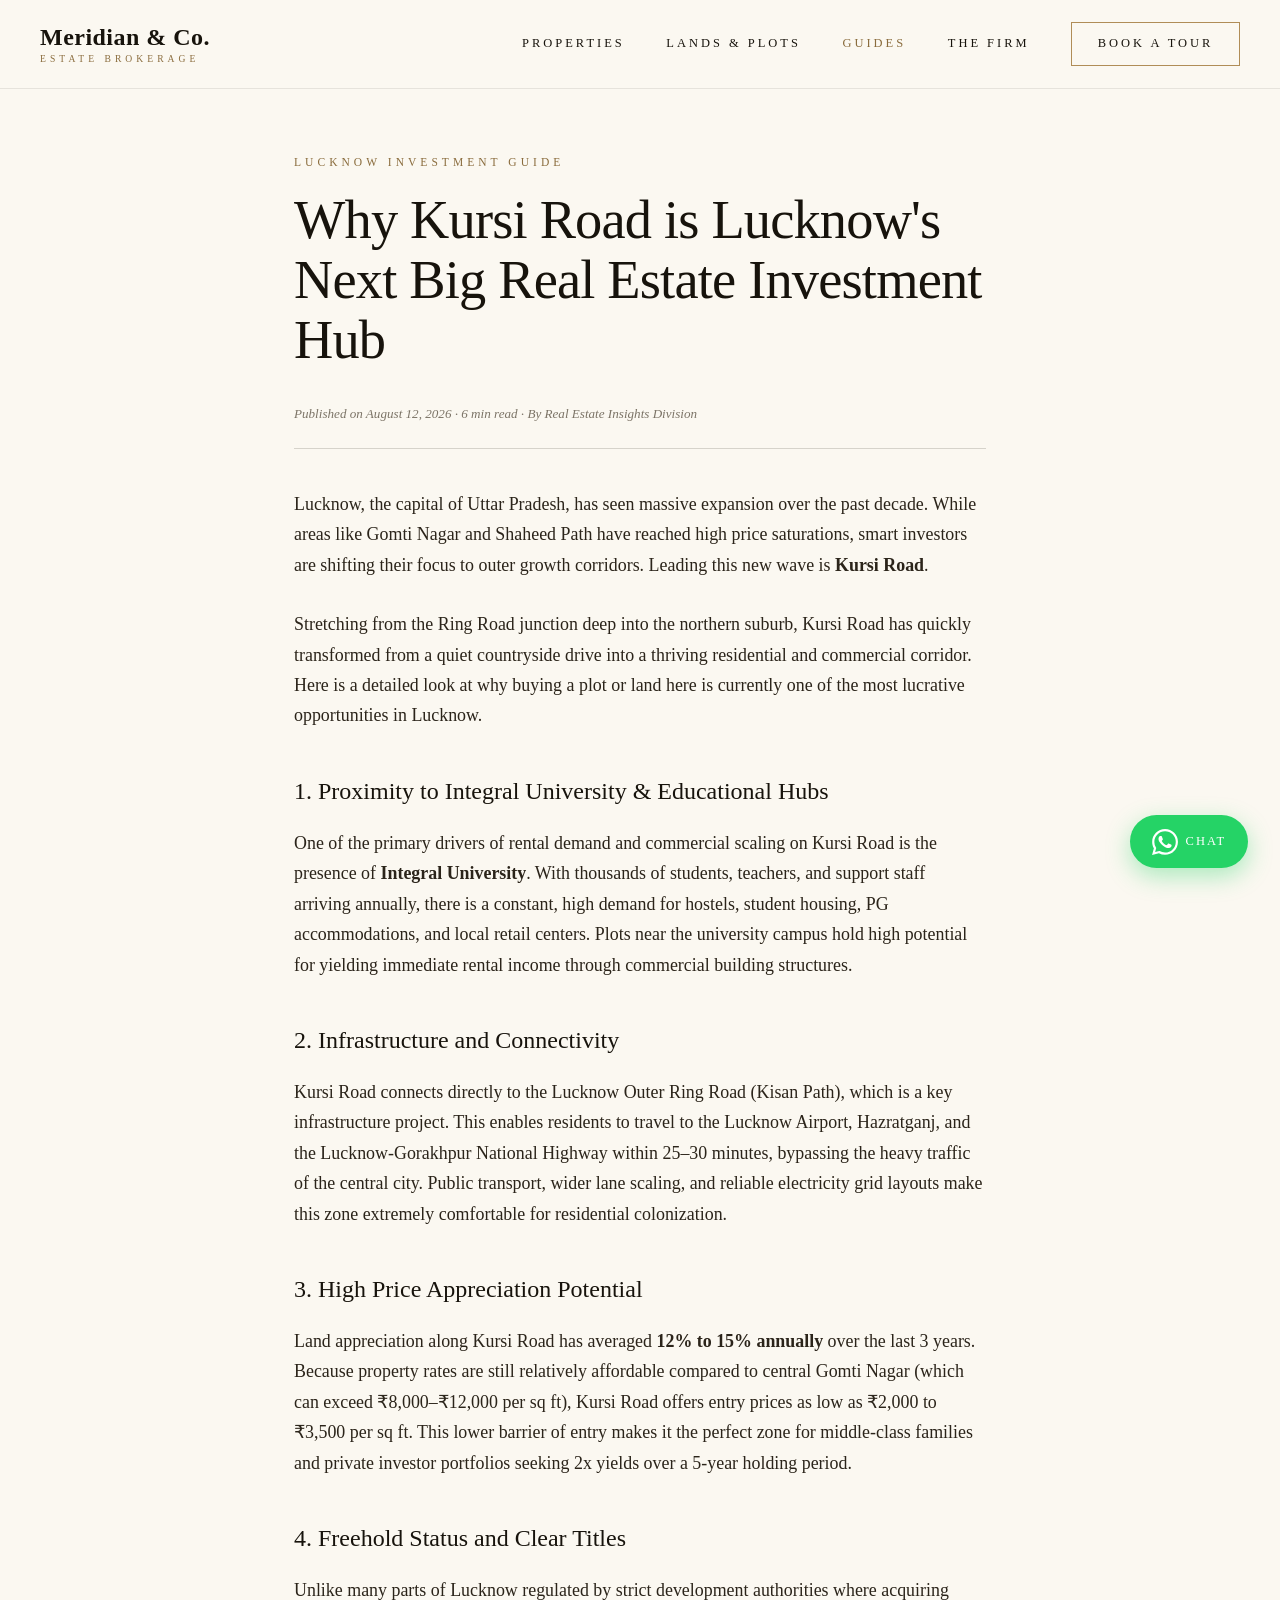
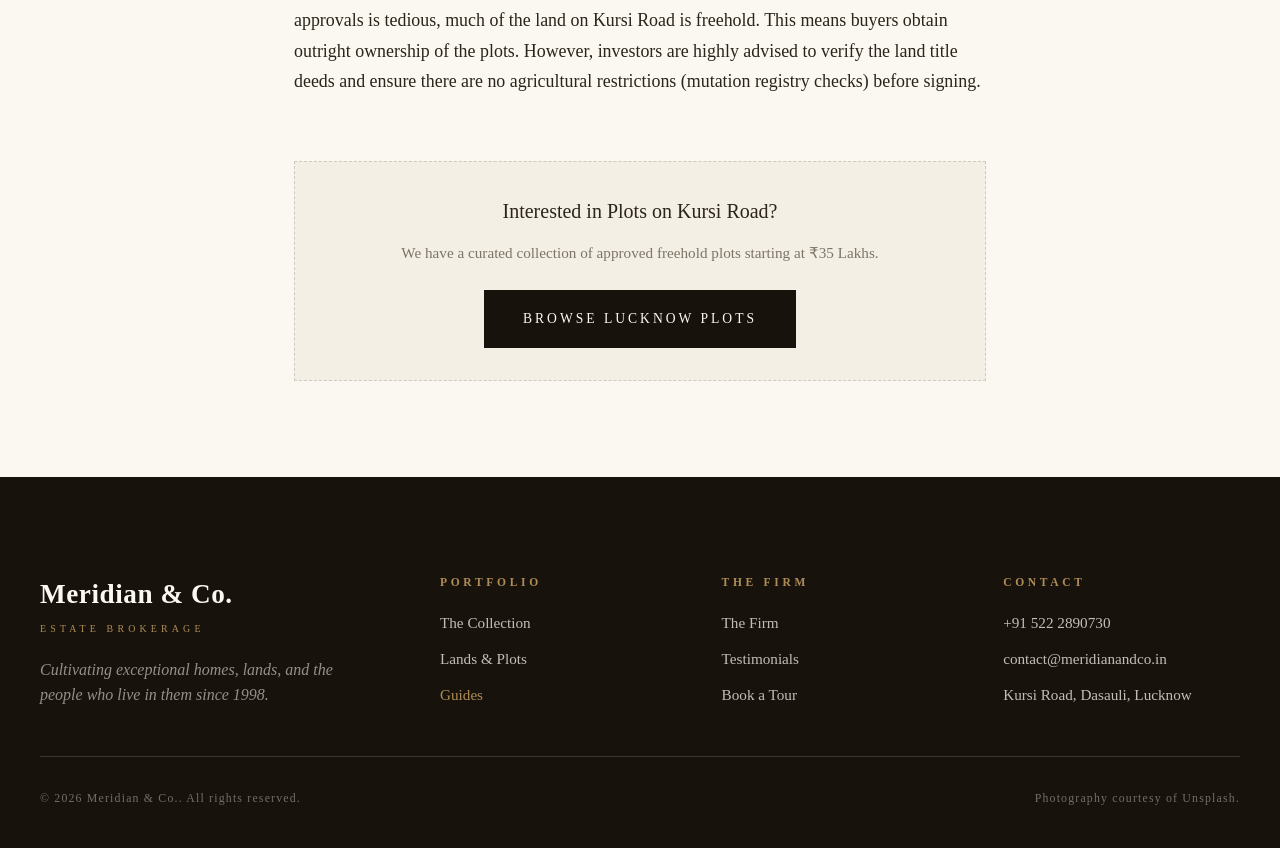
<file: guide-kursi-road.html>
<!DOCTYPE html>
<html lang="en">
<head>
  <meta charset="UTF-8" />
  <meta name="viewport" content="width=device-width, initial-scale=1.0" />
  <title>Why Kursi Road is Lucknow's Next Big Real Estate Hub — Meridian &amp; Co.</title>
  <meta name="description" content="Detailed analysis of real estate investment potential, land appreciation rates, and infrastructure growth on Kursi Road, Lucknow." />
  <link rel="stylesheet" href="css/style.css" />
  <link rel="stylesheet" href="css/property.css" />
  <style>
    .post {
      max-width: 740px;
      margin: 4rem auto 6rem;
      padding-inline: 1.5rem;
    }
    .post__kicker {
      font-size: 0.72rem;
      letter-spacing: 0.35em;
      text-transform: uppercase;
      color: var(--bronze-deep);
      margin-bottom: 1.25rem;
      display: block;
    }
    .post__title {
      font-size: clamp(2.2rem, 5vw, 3.4rem);
      line-height: 1.1;
      font-weight: 500;
      letter-spacing: -0.015em;
      margin-bottom: 2rem;
    }
    .post__meta {
      font-size: 0.82rem;
      font-style: italic;
      color: var(--muted);
      border-bottom: 1px solid var(--line);
      padding-bottom: 1.5rem;
      margin-bottom: 2.5rem;
    }
    .post__body {
      font-size: 1.12rem;
      line-height: 1.7;
      color: var(--ink-soft);
    }
    .post__body p {
      margin-bottom: 1.8rem;
    }
    .post__body h3 {
      font-size: 1.5rem;
      font-weight: 500;
      margin: 2.5rem 0 1rem;
      color: var(--ink);
    }
    .post__body ul {
      margin-bottom: 1.8rem;
      padding-left: 1.5rem;
    }
    .post__body li {
      margin-bottom: 0.6rem;
    }
    .post__cta {
      margin-top: 4rem;
      border: 1px dashed var(--line);
      padding: 2rem;
      text-align: center;
      background: var(--cream);
    }
  </style>
</head>
<body> 

  <!-- ======= NAVBAR ======= -->
  <header class="nav nav--scrolled" id="navbar" style="position: sticky; background: #fbf8f1;">
    <div class="nav__inner container">
      <a href="index.html" class="brand" aria-label="Home">
        <span class="brand__name">Meridian &amp; Co.</span>
        <span class="brand__tag">Estate Brokerage</span>
      </a>

      <nav class="nav__links" id="navLinks" aria-label="Primary">
        <a href="index.html#properties" class="nav__link">Properties</a>
        <a href="lands.html" class="nav__link">Lands &amp; Plots</a>
        <a href="guides.html" class="nav__link" style="color: var(--bronze-deep);">Guides</a>
        <a href="index.html#about" class="nav__link">The Firm</a>
        <a href="index.html#contact" class="nav__link nav__link--cta">Book a Tour</a>
      </nav>
    </div>
  </header>

  <main>
    <article class="post">
      <span class="post__kicker">Lucknow Investment Guide</span>
      <h1 class="post__title">Why Kursi Road is Lucknow's Next Big Real Estate Investment Hub</h1>
      
      <div class="post__meta">
        Published on August 12, 2026 · 6 min read · By Real Estate Insights Division
      </div>

      <div class="post__body">
        <p>Lucknow, the capital of Uttar Pradesh, has seen massive expansion over the past decade. While areas like Gomti Nagar and Shaheed Path have reached high price saturations, smart investors are shifting their focus to outer growth corridors. Leading this new wave is <strong>Kursi Road</strong>.</p>
        
        <p>Stretching from the Ring Road junction deep into the northern suburb, Kursi Road has quickly transformed from a quiet countryside drive into a thriving residential and commercial corridor. Here is a detailed look at why buying a plot or land here is currently one of the most lucrative opportunities in Lucknow.</p>

        <h3>1. Proximity to Integral University &amp; Educational Hubs</h3>
        <p>One of the primary drivers of rental demand and commercial scaling on Kursi Road is the presence of <strong>Integral University</strong>. With thousands of students, teachers, and support staff arriving annually, there is a constant, high demand for hostels, student housing, PG accommodations, and local retail centers. Plots near the university campus hold high potential for yielding immediate rental income through commercial building structures.</p>

        <h3>2. Infrastructure and Connectivity</h3>
        <p>Kursi Road connects directly to the Lucknow Outer Ring Road (Kisan Path), which is a key infrastructure project. This enables residents to travel to the Lucknow Airport, Hazratganj, and the Lucknow-Gorakhpur National Highway within 25–30 minutes, bypassing the heavy traffic of the central city. Public transport, wider lane scaling, and reliable electricity grid layouts make this zone extremely comfortable for residential colonization.</p>

        <h3>3. High Price Appreciation Potential</h3>
        <p>Land appreciation along Kursi Road has averaged <strong>12% to 15% annually</strong> over the last 3 years. Because property rates are still relatively affordable compared to central Gomti Nagar (which can exceed ₹8,000–₹12,000 per sq ft), Kursi Road offers entry prices as low as ₹2,000 to ₹3,500 per sq ft. This lower barrier of entry makes it the perfect zone for middle-class families and private investor portfolios seeking 2x yields over a 5-year holding period.</p>

        <h3>4. Freehold Status and Clear Titles</h3>
        <p>Unlike many parts of Lucknow regulated by strict development authorities where acquiring approvals is tedious, much of the land on Kursi Road is freehold. This means buyers obtain outright ownership of the plots. However, investors are highly advised to verify the land title deeds and ensure there are no agricultural restrictions (mutation registry checks) before signing.</p>

        <div class="post__cta">
          <h4 style="font-size: 1.25rem; font-weight: 500; margin-bottom: 0.75rem;">Interested in Plots on Kursi Road?</h4>
          <p style="font-size: 0.95rem; color: var(--muted); margin-bottom: 1.5rem;">We have a curated collection of approved freehold plots starting at ₹35 Lakhs.</p>
          <a href="lands.html?location=lucknow" class="btn btn--solid btn--small">Browse Lucknow Plots</a>
        </div>
      </div>
    </article>
  </main>

  <!-- ======= FOOTER ======= -->
  <footer class="footer">
    <div class="container">
      <div class="footer__grid">
        <div class="footer__brand">
          <span class="brand__name">Meridian &amp; Co.</span>
          <span class="brand__tag">Estate Brokerage</span>
          <p class="footer__note">Cultivating exceptional homes, lands, and the people who live in them since 1998.</p>
        </div>
        <div class="footer__col">
          <h4 class="footer__heading">Portfolio</h4>
          <a href="index.html#properties" class="footer__link">The Collection</a>
          <a href="lands.html" class="footer__link">Lands &amp; Plots</a>
          <a href="guides.html" class="footer__link" style="color: var(--bronze);">Guides</a>
        </div>
        <div class="footer__col">
          <h4 class="footer__heading">The Firm</h4>
          <a href="index.html#about" class="footer__link">The Firm</a>
          <a href="index.html#testimonials" class="footer__link">Testimonials</a>
          <a href="index.html#contact" class="footer__link">Book a Tour</a>
        </div>
        <div class="footer__col">
          <h4 class="footer__heading">Contact</h4>
          <a href="tel:+915222890730" class="footer__link">+91 522 2890730</a>
          <a href="mailto:contact@meridianandco.in" class="footer__link">contact@meridianandco.in</a>
          <span class="footer__link footer__link--flat">Kursi Road, Dasauli, Lucknow</span>
        </div>
      </div>
      <div class="footer__base">
        <p>© <span id="year">2026</span> Meridian &amp; Co.. All rights reserved.</p>
        <p>Photography courtesy of Unsplash.</p>
      </div>
    </div>
  </footer>

  <!-- ======= WHATSAPP FLOATING BUTTON ======= -->
  <a href="https://wa.me/915222890730?text=Hello%20Meridian%20%26%20Co.%2C%20I%20read%20your%20Kursi%20Road%20guide%20and%20am%20interested%20in%20a%20plot."
     class="whatsapp-fab" target="_blank" rel="noopener" aria-label="Chat on WhatsApp">
    <svg viewBox="0 0 24 24" width="26" height="26" fill="currentColor">
      <path d="M17.472 14.382c-.297-.149-1.758-.867-2.03-.967-.273-.099-.471-.148-.67.15-.197.297-.767.966-.94 1.164-.173.199-.347.223-.644.075-.297-.15-1.255-.463-2.39-1.475-.883-.788-1.48-1.761-1.653-2.059-.173-.297-.018-.458.13-.606.134-.133.298-.347.446-.52.149-.174.198-.298.298-.497.099-.198.05-.371-.025-.52-.075-.149-.669-1.612-.916-2.207-.242-.579-.487-.5-.669-.51-.173-.008-.371-.01-.57-.01-.198 0-.52.074-.792.372-.272.297-1.04 1.016-1.04 2.479 0 1.462 1.065 2.875 1.213 3.074.149.198 2.096 3.2 5.077 4.487.709.306 1.262.489 1.694.625.712.227 1.36.195 1.871.118.571-.085 1.758-.719 2.006-1.413.248-.694.248-1.289.173-1.413-.074-.124-.272-.198-.57-.347m-5.421 7.403h-.004a9.87 9.87 0 01-5.031-1.378l-.361-.214-3.741.982.998-3.648-.235-.374a9.86 9.86 0 01-1.51-5.26c.001-5.45 4.436-9.884 9.888-9.884 2.64 0 5.122 1.03 6.988 2.898a9.825 9.825 0 012.893 6.994c-.003 5.45-4.437 9.884-9.885 9.884m8.413-18.297A11.815 11.815 0 0012.05 0C5.495 0 .16 5.335.157 11.892c0 2.096.547 4.142 1.588 5.945L.057 24l6.305-1.654a11.882 11.882 0 005.683 1.448h.005c6.554 0 11.89-5.335 11.893-11.893a11.821 11.821 0 00-3.48-8.413z"/>
    </svg>
    <span class="whatsapp-fab__label">Chat</span>
  </a>

  <script>
    document.getElementById("year").textContent = String(new Date().getFullYear());
  </script>
</body>
</html>
</file>
<file: css/style.css>
/* ============================================================
   Meridian & Co. — Luxury Editorial Stylesheet
   Font: Times New Roman (per client direction)
   ============================================================ */
 
:root {
  --cream: #f4efe5;
  --paper: #fbf8f1;
  --ink: #17130c;
  --ink-soft: #2b241a;
  --bronze: #b08d57;
  --bronze-deep: #8a6c3d;
  --muted: #7c7467;
  --line: rgba(23, 19, 12, 0.16);
  --line-soft: rgba(23, 19, 12, 0.09);
  --nav-h: 88px;
  --serif: "Times New Roman", Times, Georgia, serif;
}

/* ---------- Reset & base ---------- */
*,
*::before,
*::after {
  margin: 0;
  padding: 0;
  box-sizing: border-box;
}

html {
  scroll-behavior: smooth;
}

body {
  font-family: var(--serif);
  background: var(--paper);
  color: var(--ink);
  line-height: 1.6;
  -webkit-font-smoothing: antialiased;
  overflow-x: hidden;
}

img {
  display: block;
  max-width: 100%;
}

a {
  color: inherit;
  text-decoration: none;
}

button {
  font-family: inherit;
  cursor: pointer;
}

::selection {
  background: var(--bronze);
  color: var(--paper);
}

.container {
  width: min(1200px, calc(100% - 3rem));
  margin-inline: auto;
}

.section {
  padding: clamp(5rem, 10vw, 8.5rem) 0;
}

.section--alt {
  background: var(--cream);
  border-block: 1px solid var(--line-soft);
}

/* ---------- Typographic helpers ---------- */
.overline {
  font-size: 0.72rem;
  letter-spacing: 0.4em;
  text-transform: uppercase;
  color: var(--bronze-deep);
  margin-bottom: 1.5rem;
  font-weight: 500;
}

.section-head {
  margin-bottom: clamp(2.5rem, 6vw, 4.5rem);
  border-bottom: 1px solid var(--line);
  padding-bottom: clamp(1.75rem, 4vw, 3rem);
}

.section-head__row {
  display: flex;
  align-items: flex-end;
  justify-content: space-between;
  gap: 2rem;
  flex-wrap: wrap;
}

.section-head__title {
  font-size: clamp(2.1rem, 5vw, 3.6rem);
  font-weight: 500;
  line-height: 1.05;
  letter-spacing: -0.01em;
}

.section-head__title em,
.about em {
  font-style: italic;
  color: var(--bronze-deep);
}

.section-head__note {
  max-width: 34ch;
  color: var(--muted);
  font-size: 1.02rem;
  font-style: italic;
  margin-bottom: 0.4rem;
}

/* ---------- Buttons ---------- */
.btn {
  display: inline-block;
  padding: 1.05rem 2.4rem;
  font-family: var(--serif);
  font-size: 0.85rem;
  letter-spacing: 0.22em;
  text-transform: uppercase;
  transition: all 0.35s cubic-bezier(0.22, 1, 0.36, 1);
  border: 1px solid transparent;
}

.btn--solid {
  background: var(--ink);
  color: var(--paper);
}

.btn--solid:hover {
  background: var(--bronze-deep);
  transform: translateY(-2px);
  box-shadow: 0 14px 30px rgba(138, 108, 61, 0.28);
}

.btn--ghost {
  border-color: rgba(251, 248, 241, 0.55);
  color: var(--paper);
}

.btn--ghost:hover {
  background: var(--paper);
  color: var(--ink);
  transform: translateY(-2px);
}

/* ---------- Navbar ---------- */
.nav {
  position: fixed;
  inset: 0 0 auto 0;
  z-index: 100;
  transition: background 0.4s ease, box-shadow 0.4s ease, border-color 0.4s ease;
  border-bottom: 1px solid transparent;
}

.nav--scrolled {
  background: rgba(251, 248, 241, 0.92);
  backdrop-filter: blur(12px);
  border-bottom-color: var(--line-soft);
}

.nav--scrolled .nav__toggle-bar {
  background: var(--ink);
}

.nav__inner {
  display: flex;
  align-items: center;
  justify-content: space-between;
  height: var(--nav-h);
}

.brand {
  display: flex;
  flex-direction: column;
  line-height: 1.1;
}

.brand__name {
  font-size: 1.5rem;
  font-weight: 600;
  letter-spacing: 0.02em;
}

.brand__tag {
  font-size: 0.6rem;
  letter-spacing: 0.42em;
  text-transform: uppercase;
  color: var(--bronze-deep);
  margin-top: 0.2rem;
}

.nav__links {
  display: flex;
  align-items: center;
  gap: 2.6rem;
}

.nav__link {
  font-size: 0.78rem;
  letter-spacing: 0.24em;
  text-transform: uppercase;
  position: relative;
  padding-block: 0.4rem;
  transition: color 0.3s ease;
}

.nav__link::after {
  content: "";
  position: absolute;
  left: 0;
  bottom: 0;
  height: 1px;
  width: 100%;
  background: currentColor;
  transform: scaleX(0);
  transform-origin: right;
  transition: transform 0.4s cubic-bezier(0.22, 1, 0.36, 1);
}

.nav__link:hover::after,
.nav__link--cta::after {
  transform: scaleX(1);
  transform-origin: left;
}

.nav__link--cta {
  border: 1px solid var(--bronze);
  padding: 0.7rem 1.6rem;
  transition: background 0.3s ease, color 0.3s ease;
}

.nav__link--cta::after {
  display: none;
}

.nav__link--cta:hover {
  background: var(--bronze);
  color: var(--paper);
}

.nav__toggle {
  display: none;
  flex-direction: column;
  gap: 7px;
  background: none;
  border: 0;
  padding: 0.5rem;
}

.nav__toggle-bar {
  width: 26px;
  height: 2px;
  background: var(--paper);
  transition: transform 0.35s ease, opacity 0.3s ease;
}

.nav__toggle[aria-expanded="true"] .nav__toggle-bar:first-child {
  transform: translateY(4.5px) rotate(45deg);
}

.nav__toggle[aria-expanded="true"] .nav__toggle-bar:last-child {
  transform: translateY(-4.5px) rotate(-45deg);
}

/* ---------- Hero ---------- */
.hero {
  position: relative;
  min-height: 100svh;
  display: flex;
  flex-direction: column;
  justify-content: center;
  color: var(--paper);
  overflow: hidden;
}

.hero__media {
  position: absolute;
  inset: 0;
}

.hero__media img {
  width: 100%;
  height: 100%;
  object-fit: cover;
  animation: heroZoom 18s ease-out forwards;
}

@keyframes heroZoom {
  from {
    transform: scale(1.12);
  }
  to {
    transform: scale(1);
  }
}

.hero__scrim {
  position: absolute;
  inset: 0;
  background: linear-gradient(
    180deg,
    rgba(23, 19, 12, 0.5) 0%,
    rgba(23, 19, 12, 0.28) 45%,
    rgba(23, 19, 12, 0.72) 100%
  );
}

.hero__content {
  position: relative;
  z-index: 2;
  padding-top: var(--nav-h);
}

.hero__overline {
  color: var(--bronze);
  margin-bottom: 1.75rem;
}

.hero__title {
  font-size: clamp(3rem, 9vw, 7.5rem);
  font-weight: 500;
  line-height: 0.98;
  letter-spacing: -0.015em;
  margin-bottom: 2rem;
}

.hero__title em {
  font-style: italic;
  color: transparent;
  -webkit-text-stroke: 1px rgba(251, 248, 241, 0.9);
}

.hero__lede {
  max-width: 46ch;
  font-size: clamp(1rem, 1.6vw, 1.2rem);
  font-style: italic;
  color: rgba(251, 248, 241, 0.85);
  margin-bottom: 2.75rem;
}

.hero__actions {
  display: flex;
  gap: 1rem;
  flex-wrap: wrap;
}

.hero__meta {
  position: relative;
  z-index: 2;
  display: flex;
  justify-content: space-between;
  align-items: center;
  padding-block: 1.5rem;
  font-size: 0.72rem;
  letter-spacing: 0.32em;
  text-transform: uppercase;
  color: rgba(251, 248, 241, 0.7);
  margin-top: clamp(3rem, 8vh, 6rem);
  border-top: 1px solid rgba(251, 248, 241, 0.22);
}

.hero__scroll {
  display: flex;
  align-items: center;
  gap: 1rem;
}

.hero__scroll-line {
  display: inline-block;
  width: 1px;
  height: 44px;
  background: rgba(251, 248, 241, 0.55);
  position: relative;
  overflow: hidden;
}

.hero__scroll-line::after {
  content: "";
  position: absolute;
  inset: 0;
  background: var(--paper);
  animation: scrollPulse 2.2s ease-in-out infinite;
}

@keyframes scrollPulse {
  0% {
    transform: translateY(-100%);
  }
  60%,
  100% {
    transform: translateY(100%);
  }
}

/* ---------- Property filters ---------- */
.filters {
  margin-bottom: 3.5rem;
  border-bottom: 1px solid var(--line-soft);
  padding-bottom: 2rem;
}

.filters__group {
  display: flex;
  flex-wrap: wrap;
  gap: 1.5rem;
  align-items: center;
}

.filters__search {
  position: relative;
  flex: 1 1 280px;
}

.filters__search input {
  width: 100%;
  font-family: var(--serif);
  font-size: 0.95rem;
  padding: 0.8rem 1rem 0.8rem 2.5rem;
  border: 1px solid var(--line);
  background: var(--paper);
  color: var(--ink);
  outline: none;
  transition: border-color 0.3s ease;
}

.filters__search input:focus {
  border-color: var(--bronze);
}

.filters__search-icon {
  position: absolute;
  left: 0.9rem;
  top: 50%;
  transform: translateY(-50%);
  color: var(--muted);
  pointer-events: none;
}

.filters__select-wrapper {
  position: relative;
  flex: 1 1 160px;
}

.filters__select-wrapper select {
  width: 100%;
  font-family: var(--serif);
  font-size: 0.9rem;
  padding: 0.8rem 2rem 0.8rem 1rem;
  border: 1px solid var(--line);
  background: var(--paper);
  color: var(--ink);
  outline: none;
  cursor: pointer;
  appearance: none;
  transition: border-color 0.3s ease;
}

.filters__select-wrapper select:focus {
  border-color: var(--bronze);
}

.filters__select-wrapper::after {
  content: "";
  position: absolute;
  right: 1.1rem;
  top: 50%;
  transform: translateY(-30%) rotate(45deg);
  width: 5px;
  height: 5px;
  border-right: 1.1px solid var(--ink);
  border-bottom: 1.1px solid var(--ink);
  pointer-events: none;
}

.properties__empty {
  grid-column: 1 / -1;
  text-align: center;
  padding: 4rem 1rem;
  font-style: italic;
  color: var(--muted);
  font-size: 1.2rem;
  border: 1px dashed var(--line);
}

.filters__reset {
  display: none;
  font-family: var(--serif);
  font-size: 0.72rem;
  letter-spacing: 0.20em;
  text-transform: uppercase;
  background: transparent;
  color: var(--muted);
  border: 1px solid var(--line);
  padding: 0.8rem 1.6rem;
  cursor: pointer;
  transition: all 0.3s ease;
}

.filters__reset:hover {
  color: var(--ink);
  border-color: var(--ink);
}

/* ---------- Property pagination ---------- */
.pagination {
  margin-top: 5rem;
  display: flex;
  justify-content: space-between;
  align-items: center;
  border-top: 1px solid var(--line-soft);
  padding-top: 2.5rem;
}

.pagination__btn {
  font-family: var(--serif);
  font-size: 0.76rem;
  letter-spacing: 0.25em;
  text-transform: uppercase;
  background: transparent;
  color: var(--ink);
  border: none;
  cursor: pointer;
  padding: 0.5rem 0;
  display: flex;
  align-items: center;
  gap: 0.75rem;
  transition: color 0.3s ease, transform 0.3s ease;
}

.pagination__btn:hover:not(:disabled) {
  color: var(--bronze-deep);
}

.pagination__btn--prev:hover:not(:disabled) {
  transform: translateX(-4px);
}

.pagination__btn--next:hover:not(:disabled) {
  transform: translateX(4px);
}

.pagination__btn:disabled {
  opacity: 0.18;
  cursor: not-allowed;
}

.pagination__arrow {
  font-size: 1.1rem;
  line-height: 1;
}

.pagination__info {
  font-family: var(--serif);
  font-size: 1.05rem;
  font-style: italic;
  color: var(--muted);
}

/* ---------- Property grid ---------- */
.grid {
  display: grid;
  grid-template-columns: repeat(3, 1fr);
  gap: 3.5rem 2.25rem;
}

.card {
  border-top: 1px solid var(--line);
  padding-top: 1.5rem;
  transition: transform 0.4s cubic-bezier(0.22, 1, 0.36, 1);
}

.card:hover {
  transform: translateY(-6px);
}

.card__media-link {
  display: block;
}

.card__media {
  position: relative;
  overflow: hidden;
  aspect-ratio: 4 / 3;
  margin-bottom: 1.5rem;
}

.card__name-link {
  color: inherit;
  text-decoration: none;
  transition: color 0.3s ease;
}

.card__name-link:hover {
  color: var(--bronze-deep);
}

.card__media img {
  width: 100%;
  height: 100%;
  object-fit: cover;
  transition: transform 0.9s cubic-bezier(0.22, 1, 0.36, 1), filter 0.6s ease;
  filter: saturate(0.92);
}

.card:hover .card__media img {
  transform: scale(1.07);
  filter: saturate(1.05);
}

.card__status {
  position: absolute;
  top: 1rem;
  left: 1rem;
  background: var(--paper);
  color: var(--ink);
  font-size: 0.66rem;
  letter-spacing: 0.3em;
  text-transform: uppercase;
  padding: 0.5rem 0.9rem;
  border-radius: 999px;
}

.card__body {
  padding-right: 0.5rem;
}

.card__loc {
  font-size: 0.7rem;
  letter-spacing: 0.26em;
  text-transform: uppercase;
  color: var(--muted);
  margin-bottom: 0.55rem;
}

.card__name {
  font-size: 1.6rem;
  font-weight: 500;
  line-height: 1.15;
  margin-bottom: 0.45rem;
}

.card__price {
  font-size: 1.02rem;
  font-style: italic;
  color: var(--bronze-deep);
  margin-bottom: 1rem;
}

.card__facts {
  list-style: none;
  display: flex;
  gap: 1.4rem;
  padding-block: 0.9rem;
  border-top: 1px solid var(--line-soft);
  border-bottom: 1px solid var(--line-soft);
  margin-bottom: 1.15rem;
  font-size: 0.74rem;
  letter-spacing: 0.12em;
  text-transform: uppercase;
  color: var(--muted);
}

.card__link {
  font-size: 0.74rem;
  letter-spacing: 0.24em;
  text-transform: uppercase;
  color: var(--ink);
  padding-bottom: 0.3rem;
  border-bottom: 1px solid var(--bronze);
  transition: color 0.3s ease, border-color 0.3s ease;
}

.card__link:hover {
  color: var(--bronze-deep);
  border-color: var(--bronze-deep);
}

/* ---------- Stats ---------- */
.stats {
  background: var(--ink);
  color: var(--paper);
  padding: clamp(4.5rem, 9vw, 7rem) 0;
}

.stats__grid {
  display: grid;
  grid-template-columns: repeat(4, 1fr);
  gap: 2.5rem;
  border-left: 1px solid rgba(251, 248, 241, 0.18);
}

.stat {
  padding-left: 2rem;
  border-left: 1px solid var(--bronze);
}

.stat__num {
  display: block;
  font-size: clamp(2.6rem, 6vw, 4.4rem);
  font-weight: 500;
  line-height: 1;
  margin-bottom: 0.75rem;
}

.stat__num::after {
  content: "+";
  color: var(--bronze);
}

.stat__label {
  font-size: 0.72rem;
  letter-spacing: 0.28em;
  text-transform: uppercase;
  color: rgba(251, 248, 241, 0.62);
}

/* ---------- About ---------- */
.about {
  display: grid;
  grid-template-columns: 1.1fr 0.9fr;
  gap: clamp(2.5rem, 6vw, 5rem);
  align-items: start;
}

.about__text .section-head__title {
  margin-bottom: 1.75rem;
}

.about__body {
  color: var(--muted);
  font-size: 1.08rem;
  max-width: 52ch;
  margin-bottom: 2rem;
}

.about__quote {
  font-size: clamp(1.25rem, 2.4vw, 1.7rem);
  font-style: italic;
  color: var(--ink);
  border-left: 2px solid var(--bronze);
  padding-left: 1.5rem;
  margin-bottom: 2.5rem;
  line-height: 1.35;
}

.about__media {
  position: sticky;
  top: calc(var(--nav-h) + 2rem);
}

.about__media img {
  width: 100%;
  aspect-ratio: 4 / 5;
  object-fit: cover;
}

.about__caption {
  font-size: 0.74rem;
  letter-spacing: 0.14em;
  text-transform: uppercase;
  color: var(--muted);
  margin-top: 1rem;
}

/* ---------- Testimonials ---------- */
.testimonials {
  display: grid;
  grid-template-columns: repeat(3, 1fr);
  gap: 2.25rem;
}

.testimonial {
  border-top: 1px solid var(--line);
  padding-top: 2rem;
}

.testimonial--alt {
  margin-top: 2.5rem;
}

.testimonial__quote {
  font-size: 1.28rem;
  font-style: italic;
  line-height: 1.45;
  margin-bottom: 2rem;
}

.testimonial__quote::before {
  content: "“";
  color: var(--bronze);
}

.testimonial__author {
  display: flex;
  flex-direction: column;
  gap: 0.3rem;
}

.testimonial__name {
  font-size: 1rem;
  font-weight: 600;
  letter-spacing: 0.02em;
}

.testimonial__role {
  font-size: 0.72rem;
  letter-spacing: 0.2em;
  text-transform: uppercase;
  color: var(--muted);
}

/* ---------- Contact ---------- */
.contact {
  display: grid;
  grid-template-columns: 0.85fr 1.15fr;
  gap: clamp(2.5rem, 6vw, 5rem);
}

.contact__info {
  display: flex;
  flex-direction: column;
  gap: 1.9rem;
}

.contact__line {
  border-top: 1px solid var(--line);
  padding-top: 1.1rem;
  font-size: 1.12rem;
  line-height: 1.5;
}

.contact__label {
  display: block;
  font-size: 0.68rem;
  letter-spacing: 0.3em;
  text-transform: uppercase;
  color: var(--bronze-deep);
  margin-bottom: 0.45rem;
}

.contact__hours {
  font-style: italic;
  color: var(--muted);
  margin-top: 1.5rem;
  padding-top: 1.5rem;
  border-top: 1px solid var(--line);
}

/* ---------- Form ---------- */
.form {
  display: flex;
  flex-direction: column;
  gap: 1.6rem;
}

.form__row {
  display: grid;
  grid-template-columns: 1fr 1fr;
  gap: 1.6rem;
}

.form__field {
  display: flex;
  flex-direction: column;
  gap: 0.5rem;
}

.form__label {
  font-size: 0.7rem;
  letter-spacing: 0.3em;
  text-transform: uppercase;
  color: var(--muted);
}

.form__input {
  font-family: var(--serif);
  font-size: 1.05rem;
  padding: 0.95rem 0;
  border: 0;
  border-bottom: 1px solid var(--line);
  background: transparent;
  color: var(--ink);
  outline: none;
  transition: border-color 0.3s ease;
}

.form__input::placeholder {
  color: rgba(124, 116, 103, 0.5);
  font-style: italic;
}

.form__input:focus {
  border-color: var(--bronze);
}

.form__input--area {
  resize: vertical;
  min-height: 110px;
}

.form__error {
  font-size: 0.8rem;
  font-style: italic;
  color: #9c3d2e;
  min-height: 1em;
}

.form__field.is-invalid .form__input {
  border-bottom-color: #9c3d2e;
}

.form__success {
  display: none;
  border: 1px solid var(--bronze);
  background: rgba(176, 141, 87, 0.1);
  color: var(--ink);
  padding: 1.1rem 1.4rem;
  font-style: italic;
  font-size: 0.98rem;
}

.form__success.is-visible {
  display: block;
  animation: fadeUp 0.5s ease both;
}

.form__success.form__success--error {
  border-color: #9c3d2e;
  background: rgba(156, 61, 46, 0.08);
}

@keyframes fadeUp {
  from {
    opacity: 0;
    transform: translateY(10px);
  }
  to {
    opacity: 1;
    transform: translateY(0);
  }
}

/* ---------- Footer ---------- */
.footer {
  background: var(--ink);
  color: var(--paper);
  padding: clamp(4rem, 8vw, 6rem) 0 2.5rem;
}

.footer__grid {
  display: grid;
  grid-template-columns: 1.5fr repeat(3, minmax(0, 1fr));
  gap: clamp(2rem, 3.5vw, 3.5rem);
  padding-bottom: 3rem;
  border-bottom: 1px solid rgba(251, 248, 241, 0.15);
}

.footer__brand {
  display: flex;
  flex-direction: column;
}

.footer__brand .brand__name {
  font-size: 1.7rem;
  font-weight: 600;
  letter-spacing: 0.02em;
}

.footer__brand .brand__tag {
  color: var(--bronze);
  font-size: 0.62rem;
  letter-spacing: 0.42em;
  text-transform: uppercase;
  margin-top: 0.25rem;
}

.footer__note {
  color: rgba(251, 248, 241, 0.55);
  font-style: italic;
  margin-top: 1.25rem;
  max-width: 38ch;
  line-height: 1.6;
}

#footerColumns,
.footer__columns {
  display: contents;
}

@supports not (display: contents) {
  #footerColumns,
  .footer__columns {
    display: grid;
    grid-template-columns: repeat(3, minmax(0, 1fr));
    gap: 2rem;
    grid-column: 2 / -1;
  }
}

.footer__col {
  display: flex;
  flex-direction: column;
  gap: 0.8rem;
}

.footer__heading {
  font-size: 0.72rem;
  letter-spacing: 0.32em;
  text-transform: uppercase;
  color: var(--bronze);
  font-weight: 600;
  margin-bottom: 0.5rem;
}

.footer__link {
  color: rgba(251, 248, 241, 0.75);
  font-size: 0.95rem;
  line-height: 1.5;
  text-decoration: none;
  transition: color 0.25s ease, transform 0.25s ease;
  width: fit-content;
}

.footer__link:hover {
  color: var(--paper);
  transform: translateX(4px);
}

.footer__link--flat {
  color: rgba(251, 248, 241, 0.75);
  cursor: default;
  line-height: 1.5;
}

.footer__link--flat:hover {
  transform: none;
  color: rgba(251, 248, 241, 0.75);
}

.footer__base {
  display: flex;
  justify-content: space-between;
  flex-wrap: wrap;
  gap: 0.75rem;
  padding-top: 2rem;
  font-size: 0.74rem;
  letter-spacing: 0.1em;
  color: rgba(251, 248, 241, 0.4);
}

/* ---------- Reveal animations ---------- */
.reveal {
  opacity: 0;
  transform: translateY(34px);
  transition: opacity 0.9s cubic-bezier(0.22, 1, 0.36, 1),
    transform 0.9s cubic-bezier(0.22, 1, 0.36, 1);
  transition-delay: var(--d, 0s);
}

.reveal.is-visible {
  opacity: 1;
  transform: translateY(0);
}

/* ---------- Responsive ---------- */
@media (max-width: 1000px) {
  .grid,
  .testimonials {
    grid-template-columns: repeat(2, 1fr);
  }

  .stats__grid {
    grid-template-columns: repeat(2, 1fr);
    border-left: 0;
  }

  .footer__grid {
    grid-template-columns: repeat(3, 1fr);
    gap: 2.5rem;
  }

  .footer__brand {
    grid-column: 1 / -1;
  }

  .stat {
    border-left: 0;
    padding-left: 0;
    border-bottom: 1px solid rgba(251, 248, 241, 0.15);
    padding-bottom: 1.5rem;
  }
}

@media (max-width: 820px) {
  .nav__toggle {
    display: flex;
  }

  .nav__links {
    position: fixed;
    top: var(--nav-h);
    right: 0;
    left: 0;
    flex-direction: column;
    align-items: flex-start;
    gap: 0;
    background: var(--paper);
    padding: 1rem 1.5rem 2rem;
    transform: translateY(-12px);
    opacity: 0;
    visibility: hidden;
    transition: opacity 0.35s ease, transform 0.35s ease, visibility 0.35s;
    border-bottom: 1px solid var(--line-soft);
    box-shadow: 0 24px 40px rgba(23, 19, 12, 0.12);
  }

  .nav--scrolled .nav__links {
    background: var(--paper);
  }

  .nav__links.is-open {
    opacity: 1;
    visibility: visible;
    transform: translateY(0);
  }

  .nav__link {
    display: block;
    padding: 0.95rem 0;
    font-size: 0.95rem;
    border-bottom: 1px solid var(--line-soft);
    width: 100%;
  }

  .nav__link::after {
    display: none;
  }

  .nav__link--cta {
    border: 0;
    padding: 0.95rem 0;
    color: var(--bronze-deep);
  }

  .about,
  .contact {
    grid-template-columns: 1fr;
  }

  .about__media {
    position: static;
  }

  .section-head__note {
    margin-bottom: 0;
  }
}

@media (max-width: 620px) {
  .grid,
  .testimonials,
  .stats__grid,
  .form__row,
  .footer__grid {
    grid-template-columns: 1fr;
    gap: 2rem;
  }

  .footer__brand {
    grid-column: auto;
  }

  .hero__actions .btn {
    width: 100%;
    text-align: center;
  }

  .testimonial--alt {
    margin-top: 0;
  }
}

@media (prefers-reduced-motion: reduce) {
  html {
    scroll-behavior: auto;
  }

  *,
  *::before,
  *::after {
    animation-duration: 0.01ms !important;
    animation-iteration-count: 1 !important;
    transition-duration: 0.01ms !important;
  }

  .reveal {
    opacity: 1;
    transform: none;
  }
}
</file>
<file: css/property.css>
/* ============================================================
   Meridian & Co. — Property Detail Page Styles
   Complements style.css (do not import independently)
   ============================================================ */

/* ===== BREADCRUMB ===== */
.breadcrumb {
  display: flex;
  align-items: center;
  gap: 0.5rem;
  font-size: 0.72rem;
  letter-spacing: 0.2em;
  text-transform: uppercase;
  color: var(--muted);
  padding: 1.5rem 0 0;
}

.breadcrumb__link {
  color: var(--muted);
  transition: color 0.3s ease;
}

.breadcrumb__link:hover {
  color: var(--bronze-deep);
}

.breadcrumb__sep {
  color: var(--line);
}

.breadcrumb__current {
  color: var(--ink);
  font-weight: 500;
}

/* ===== GALLERY ===== */
.gallery {
  display: grid;
  grid-template-columns: 1fr 280px;
  grid-template-rows: 520px;
  gap: 0.5rem;
  margin: 1.5rem 0 0;
}

.gallery__main {
  position: relative;
  overflow: hidden;
  cursor: pointer;
}

.gallery__main img {
  width: 100%;
  height: 100%;
  object-fit: cover;
  transition: transform 0.7s cubic-bezier(0.22, 1, 0.36, 1);
}

.gallery__main:hover img {
  transform: scale(1.03);
}

.gallery__expand {
  position: absolute;
  bottom: 1.25rem;
  right: 1.25rem;
  display: flex;
  align-items: center;
  gap: 0.6rem;
  background: rgba(251, 248, 241, 0.92);
  backdrop-filter: blur(8px);
  border: 1px solid var(--line-soft);
  color: var(--ink);
  font-family: var(--serif);
  font-size: 0.72rem;
  letter-spacing: 0.2em;
  text-transform: uppercase;
  padding: 0.7rem 1.2rem;
  cursor: pointer;
  transition: background 0.3s ease;
}

.gallery__expand:hover {
  background: var(--paper);
}

.gallery__thumbs {
  display: flex;
  flex-direction: column;
  gap: 0.5rem;
  overflow: hidden;
}

.gallery__thumb {
  flex: 1;
  overflow: hidden;
  cursor: pointer;
  position: relative;
}

.gallery__thumb img {
  width: 100%;
  height: 100%;
  object-fit: cover;
  transition: transform 0.5s ease, filter 0.3s ease;
}

.gallery__thumb:hover img {
  transform: scale(1.06);
  filter: brightness(1.08);
}

.gallery__thumb--more::after {
  content: attr(data-count);
  position: absolute;
  inset: 0;
  background: rgba(23, 19, 12, 0.6);
  color: var(--paper);
  display: flex;
  align-items: center;
  justify-content: center;
  font-size: 1.4rem;
  font-weight: 500;
  letter-spacing: 0.05em;
}

/* ===== PROPERTY LAYOUT ===== */
.prop-body {
  padding: clamp(3rem, 6vw, 5rem) 0 clamp(5rem, 10vw, 8rem);
}

.prop-layout {
  display: grid;
  grid-template-columns: 1fr 380px;
  gap: clamp(2.5rem, 5vw, 5rem);
  align-items: start;
}

/* ===== PROPERTY DETAIL (LEFT) ===== */
.prop-detail__head {
  margin-bottom: 2.5rem;
  padding-bottom: 2rem;
  border-bottom: 1px solid var(--line-soft);
}

.prop-detail__meta-row {
  display: flex;
  align-items: center;
  gap: 1rem;
  margin-bottom: 1rem;
}

.prop-detail__status {
  position: static;
  display: inline-block;
}

.prop-detail__loc {
  font-size: 0.72rem;
  letter-spacing: 0.26em;
  text-transform: uppercase;
  color: var(--muted);
}

.prop-detail__title {
  font-size: clamp(2rem, 4vw, 3.2rem);
  font-weight: 500;
  line-height: 1.1;
  letter-spacing: -0.01em;
  margin-bottom: 1rem;
  color: var(--ink);
}

.prop-detail__price {
  font-size: 1.75rem;
  font-style: italic;
  color: var(--bronze-deep);
  display: flex;
  align-items: center;
  gap: 1.5rem;
  flex-wrap: wrap;
}

.price__emi-btn {
  display: inline-flex;
  align-items: center;
  gap: 0.5rem;
  font-family: var(--serif);
  font-size: 0.7rem;
  letter-spacing: 0.22em;
  text-transform: uppercase;
  font-style: normal;
  color: var(--muted);
  background: transparent;
  border: 1px solid var(--line);
  padding: 0.55rem 1.1rem;
  cursor: pointer;
  transition: all 0.3s ease;
  line-height: 1;
}

.price__emi-btn:hover {
  border-color: var(--bronze);
  color: var(--bronze-deep);
}

/* ===== KEY FACTS ===== */
.prop-facts {
  list-style: none;
  display: grid;
  grid-template-columns: repeat(auto-fill, minmax(130px, 1fr));
  gap: 0;
  margin-bottom: 2.5rem;
  border: 1px solid var(--line-soft);
}

.prop-fact {
  display: flex;
  flex-direction: column;
  gap: 0.3rem;
  padding: 1.25rem 1.5rem;
  border-right: 1px solid var(--line-soft);
}

.prop-fact:last-child {
  border-right: 0;
}

.prop-fact__icon {
  font-size: 1.1rem;
  line-height: 1;
  margin-bottom: 0.2rem;
}

.prop-fact__val {
  font-size: 1.25rem;
  font-weight: 500;
  color: var(--ink);
}

.prop-fact__key {
  font-size: 0.66rem;
  letter-spacing: 0.28em;
  text-transform: uppercase;
  color: var(--muted);
}

/* ===== RERA ===== */
.prop-rera {
  display: flex;
  align-items: center;
  gap: 1rem;
  flex-wrap: wrap;
  background: rgba(176, 141, 87, 0.08);
  border: 1px solid rgba(176, 141, 87, 0.3);
  padding: 1rem 1.5rem;
  margin-bottom: 2.5rem;
}

.prop-rera__label {
  font-size: 0.68rem;
  letter-spacing: 0.28em;
  text-transform: uppercase;
  color: var(--bronze-deep);
}

.prop-rera__num {
  font-size: 0.95rem;
  font-weight: 600;
  color: var(--ink);
  font-style: italic;
}

.prop-rera__note {
  font-size: 0.72rem;
  color: var(--muted);
  letter-spacing: 0.1em;
}

/* ===== DESCRIPTION ===== */
.prop-desc__heading {
  font-size: 1.1rem;
  font-weight: 600;
  letter-spacing: 0.18em;
  text-transform: uppercase;
  margin-bottom: 1.25rem;
  padding-bottom: 0.75rem;
  border-bottom: 1px solid var(--line-soft);
  color: var(--ink);
}

.prop-desc {
  margin-bottom: 3rem;
}

.prop-desc__body {
  font-size: 1.08rem;
  line-height: 1.75;
  color: var(--muted);
  max-width: 68ch;
}

/* ===== AMENITIES ===== */
.prop-amenities {
  margin-bottom: 3rem;
}

.amenities-list {
  list-style: none;
  display: grid;
  grid-template-columns: repeat(auto-fill, minmax(170px, 1fr));
  gap: 0.85rem;
}

.amenities-list li {
  display: flex;
  align-items: center;
  gap: 0.65rem;
  font-size: 0.88rem;
  color: var(--ink-soft);
}

.amenities-list li::before {
  content: "✓";
  color: var(--bronze);
  font-size: 0.8rem;
  flex-shrink: 0;
}

/* ===== FLOOR PLAN ===== */
.prop-floorplan {
  margin-bottom: 3rem;
}

.floorplan__img-wrap {
  border: 1px solid var(--line-soft);
  overflow: hidden;
  background: var(--cream);
}

.floorplan__img-wrap img {
  width: 100%;
  max-height: 450px;
  object-fit: contain;
  padding: 1rem;
}

/* ===== MAP ===== */
.prop-map-section {
  margin-bottom: 3rem;
}

.prop-map {
  height: 380px;
  border: 1px solid var(--line-soft);
  margin-bottom: 1.5rem;
  z-index: 1;
}

.prop-nearby {
  display: flex;
  flex-wrap: wrap;
  gap: 0.75rem;
}

.nearby-tag {
  display: flex;
  align-items: center;
  gap: 0.5rem;
  background: var(--cream);
  border: 1px solid var(--line-soft);
  padding: 0.55rem 1rem;
  font-size: 0.78rem;
  letter-spacing: 0.12em;
  color: var(--ink-soft);
}

.nearby-tag__icon {
  font-size: 0.95rem;
}

/* ===== SIDEBAR ===== */
.prop-sidebar {
  position: sticky;
  top: calc(88px + 2rem);
}

.prop-sidebar__card {
  border: 1px solid var(--line-soft);
  padding: 2rem;
  background: var(--paper);
  margin-bottom: 1.5rem;
}

.prop-sidebar__label {
  font-size: 0.66rem;
  letter-spacing: 0.32em;
  text-transform: uppercase;
  color: var(--bronze-deep);
  margin-bottom: 0.5rem;
}

.prop-sidebar__name {
  font-size: 1.3rem;
  font-weight: 500;
  margin-bottom: 0.25rem;
}

.prop-sidebar__price {
  font-size: 1.1rem;
  font-style: italic;
  color: var(--bronze-deep);
  margin-bottom: 2rem;
  padding-bottom: 1.5rem;
  border-bottom: 1px solid var(--line-soft);
}

.prop-sidebar__form {
  gap: 1.25rem;
}

.prop-sidebar__submit {
  width: 100%;
  text-align: center;
  margin-top: 0.5rem;
}

.prop-sidebar__whatsapp {
  display: flex;
  align-items: center;
  justify-content: center;
  gap: 0.6rem;
  width: 100%;
  margin-top: 0.85rem;
  padding: 0.9rem;
  background: #25D366;
  color: #fff;
  font-family: var(--serif);
  font-size: 0.78rem;
  letter-spacing: 0.18em;
  text-transform: uppercase;
  border: none;
  cursor: pointer;
  transition: background 0.3s ease, transform 0.3s ease;
}

.prop-sidebar__whatsapp:hover {
  background: #1ebe5b;
  transform: translateY(-2px);
}

/* ===== AGENT CARD ===== */
.prop-agent {
  display: flex;
  align-items: center;
  gap: 1rem;
  border: 1px solid var(--line-soft);
  padding: 1.25rem 1.5rem;
  background: var(--paper);
}

.prop-agent__img {
  width: 56px;
  height: 56px;
  border-radius: 50%;
  object-fit: cover;
  flex-shrink: 0;
  filter: grayscale(0.3);
}

.prop-agent__info {
  display: flex;
  flex-direction: column;
  gap: 0.2rem;
}

.prop-agent__name {
  font-size: 1rem;
  font-weight: 600;
  color: var(--ink);
}

.prop-agent__role {
  font-size: 0.7rem;
  letter-spacing: 0.2em;
  text-transform: uppercase;
  color: var(--muted);
}

.prop-agent__phone {
  font-size: 0.88rem;
  color: var(--bronze-deep);
  margin-top: 0.3rem;
  transition: color 0.3s ease;
}

.prop-agent__phone:hover {
  color: var(--ink);
}

/* ===== LIGHTBOX ===== */
.lightbox {
  position: fixed;
  inset: 0;
  z-index: 1000;
  background: rgba(17, 14, 9, 0.97);
  display: flex;
  flex-direction: column;
  align-items: center;
  justify-content: center;
  animation: fadeIn 0.3s ease;
}

.lightbox[hidden] {
  display: none;
}

@keyframes fadeIn {
  from { opacity: 0; }
  to { opacity: 1; }
}

.lightbox__close {
  position: absolute;
  top: 1.5rem;
  right: 1.5rem;
  background: none;
  border: 1px solid rgba(251,248,241,0.3);
  color: var(--paper);
  font-size: 1.25rem;
  width: 44px;
  height: 44px;
  cursor: pointer;
  transition: border-color 0.3s ease;
  display: flex;
  align-items: center;
  justify-content: center;
  z-index: 2;
}

.lightbox__close:hover {
  border-color: var(--paper);
}

.lightbox__nav {
  position: absolute;
  top: 50%;
  transform: translateY(-50%);
  background: none;
  border: 1px solid rgba(251,248,241,0.3);
  color: var(--paper);
  font-size: 2rem;
  width: 54px;
  height: 54px;
  cursor: pointer;
  transition: border-color 0.3s ease, background 0.3s ease;
  display: flex;
  align-items: center;
  justify-content: center;
  line-height: 1;
  z-index: 2;
}

.lightbox__nav:hover {
  border-color: var(--paper);
  background: rgba(251,248,241,0.08);
}

.lightbox__nav--prev { left: 1.5rem; }
.lightbox__nav--next { right: 1.5rem; }

.lightbox__img-wrap {
  max-width: 90vw;
  max-height: 72vh;
  overflow: hidden;
}

.lightbox__img-wrap img {
  max-width: 90vw;
  max-height: 72vh;
  object-fit: contain;
  display: block;
}

.lightbox__counter {
  margin-top: 1rem;
  font-size: 0.72rem;
  letter-spacing: 0.3em;
  text-transform: uppercase;
  color: rgba(251, 248, 241, 0.55);
}

.lightbox__strip {
  display: flex;
  gap: 0.5rem;
  margin-top: 1rem;
  overflow-x: auto;
  max-width: 90vw;
  padding-bottom: 0.25rem;
}

.lightbox__strip img {
  width: 60px;
  height: 44px;
  object-fit: cover;
  cursor: pointer;
  opacity: 0.5;
  border: 1px solid transparent;
  transition: opacity 0.3s ease, border-color 0.3s ease;
  flex-shrink: 0;
}

.lightbox__strip img.is-active,
.lightbox__strip img:hover {
  opacity: 1;
  border-color: var(--bronze);
}

/* ===== EMI MODAL ===== */
.modal-overlay {
  position: fixed;
  inset: 0;
  z-index: 900;
  background: rgba(23, 19, 12, 0.75);
  backdrop-filter: blur(6px);
  display: flex;
  align-items: center;
  justify-content: center;
  padding: 1.5rem;
  animation: fadeIn 0.25s ease;
}

.modal-overlay[hidden] {
  display: none;
}

.modal {
  background: var(--paper);
  border: 1px solid var(--line-soft);
  padding: 2.5rem;
  max-width: 520px;
  width: 100%;
  position: relative;
  max-height: 90vh;
  overflow-y: auto;
  animation: slideUp 0.35s cubic-bezier(0.22, 1, 0.36, 1);
}

@keyframes slideUp {
  from { opacity: 0; transform: translateY(24px); }
  to   { opacity: 1; transform: translateY(0); }
}

.modal__close {
  position: absolute;
  top: 1rem;
  right: 1rem;
  background: none;
  border: 1px solid var(--line);
  color: var(--muted);
  width: 38px;
  height: 38px;
  cursor: pointer;
  font-size: 1rem;
  display: flex;
  align-items: center;
  justify-content: center;
  transition: all 0.3s ease;
}

.modal__close:hover {
  border-color: var(--ink);
  color: var(--ink);
}

.modal__title {
  font-size: 1.75rem;
  font-weight: 500;
  margin-bottom: 0.35rem;
}

.modal__subtitle {
  font-size: 0.82rem;
  letter-spacing: 0.18em;
  text-transform: uppercase;
  color: var(--muted);
  margin-bottom: 2rem;
}

/* EMI Form Fields */
.emi-form {
  display: flex;
  flex-direction: column;
  gap: 1.75rem;
  margin-bottom: 2rem;
}

.emi-field__head {
  display: flex;
  justify-content: space-between;
  align-items: baseline;
  margin-bottom: 0.75rem;
}

.emi-field__label {
  font-size: 0.72rem;
  letter-spacing: 0.26em;
  text-transform: uppercase;
  color: var(--muted);
}

.emi-field__val {
  font-size: 1.1rem;
  font-weight: 600;
  color: var(--bronze-deep);
  font-style: italic;
}

.emi-field__fixed {
  font-size: 1.25rem;
  font-weight: 600;
  color: var(--ink);
  font-style: italic;
}

/* Range slider */
.emi-slider {
  -webkit-appearance: none;
  appearance: none;
  width: 100%;
  height: 2px;
  background: var(--line);
  outline: none;
  cursor: pointer;
}

.emi-slider::-webkit-slider-thumb {
  -webkit-appearance: none;
  width: 18px;
  height: 18px;
  background: var(--ink);
  border-radius: 50%;
  border: 3px solid var(--paper);
  box-shadow: 0 0 0 1px var(--ink);
  cursor: pointer;
  transition: background 0.2s ease, transform 0.2s ease;
}

.emi-slider::-webkit-slider-thumb:hover {
  background: var(--bronze-deep);
  box-shadow: 0 0 0 1px var(--bronze-deep);
  transform: scale(1.15);
}

.emi-slider::-moz-range-thumb {
  width: 18px;
  height: 18px;
  background: var(--ink);
  border-radius: 50%;
  border: 3px solid var(--paper);
  box-shadow: 0 0 0 1px var(--ink);
  cursor: pointer;
}

.emi-slider__labels {
  display: flex;
  justify-content: space-between;
  margin-top: 0.45rem;
  font-size: 0.68rem;
  letter-spacing: 0.14em;
  color: var(--muted);
}

/* EMI Results */
.emi-result {
  display: grid;
  grid-template-columns: 1fr 1fr;
  gap: 0;
  border: 1px solid var(--line-soft);
  margin-bottom: 1.75rem;
}

.emi-result__item {
  display: flex;
  flex-direction: column;
  gap: 0.35rem;
  padding: 1.25rem 1.5rem;
  border-right: 1px solid var(--line-soft);
  border-bottom: 1px solid var(--line-soft);
}

.emi-result__item:nth-child(even) {
  border-right: 0;
}

.emi-result__item--highlight {
  background: var(--ink);
  color: var(--paper);
}

.emi-result__label {
  font-size: 0.65rem;
  letter-spacing: 0.26em;
  text-transform: uppercase;
  color: var(--muted);
}

.emi-result__item--highlight .emi-result__label {
  color: rgba(251, 248, 241, 0.6);
}

.emi-result__val {
  font-size: 1.3rem;
  font-weight: 600;
  font-style: italic;
  color: var(--bronze-deep);
}

.emi-result__item--highlight .emi-result__val {
  color: var(--paper);
  font-size: 1.5rem;
}

.emi-cta {
  width: 100%;
  text-align: center;
  display: block;
  margin-bottom: 1rem;
}

.emi-disclaimer {
  font-size: 0.72rem;
  color: var(--muted);
  font-style: italic;
  text-align: center;
}

/* ===== WHATSAPP FAB (global, used across pages) ===== */
.whatsapp-fab {
  position: fixed;
  bottom: 2rem;
  right: 2rem;
  z-index: 500;
  display: flex;
  align-items: center;
  gap: 0.5rem;
  background: #25D366;
  color: #fff;
  padding: 0.85rem 1.35rem;
  border-radius: 50px;
  font-family: var(--serif);
  font-size: 0.78rem;
  letter-spacing: 0.16em;
  text-transform: uppercase;
  box-shadow: 0 8px 24px rgba(37, 211, 102, 0.38);
  transition: transform 0.35s cubic-bezier(0.22, 1, 0.36, 1), box-shadow 0.35s ease;
  animation: fabBounceIn 0.7s 1.5s cubic-bezier(0.22, 1, 0.36, 1) both;
}

.whatsapp-fab:hover {
  transform: translateY(-4px) scale(1.03);
  box-shadow: 0 14px 36px rgba(37, 211, 102, 0.45);
}

@keyframes fabBounceIn {
  from { opacity: 0; transform: translateY(20px) scale(0.9); }
  to   { opacity: 1; transform: translateY(0) scale(1); }
}

/* ===== RESPONSIVE ===== */
@media (max-width: 1100px) {
  .prop-layout {
    grid-template-columns: 1fr 340px;
  }
}

@media (max-width: 900px) {
  .gallery {
    grid-template-columns: 1fr;
    grid-template-rows: 360px auto;
  }

  .gallery__thumbs {
    flex-direction: row;
    height: 100px;
  }

  .gallery__thumb {
    flex: 0 0 150px;
  }

  .prop-layout {
    grid-template-columns: 1fr;
  }

  .prop-sidebar {
    position: static;
    order: -1;
  }

  .prop-sidebar__card {
    display: grid;
    grid-template-columns: 1fr 1fr;
    gap: 1.5rem;
    align-items: start;
  }

  .prop-sidebar__whatsapp {
    grid-column: 1 / -1;
  }

  .prop-sidebar__form {
    grid-column: 1 / -1;
  }
}

@media (max-width: 620px) {
  .gallery {
    margin: 1rem -1.5rem 0;
    border-radius: 0;
    grid-template-rows: 260px auto;
  }

  .gallery__thumbs {
    padding: 0 1.5rem;
  }

  .prop-facts {
    grid-template-columns: repeat(2, 1fr);
  }

  .prop-fact {
    border-right: 0;
    border-bottom: 1px solid var(--line-soft);
  }

  .emi-result {
    grid-template-columns: 1fr;
  }

  .emi-result__item {
    border-right: 0;
  }

  .prop-sidebar__card {
    grid-template-columns: 1fr;
  }

  .whatsapp-fab__label {
    display: none;
  }

  .whatsapp-fab {
    padding: 1rem;
    border-radius: 50%;
    bottom: 1.5rem;
    right: 1.5rem;
  }
}
</file>
